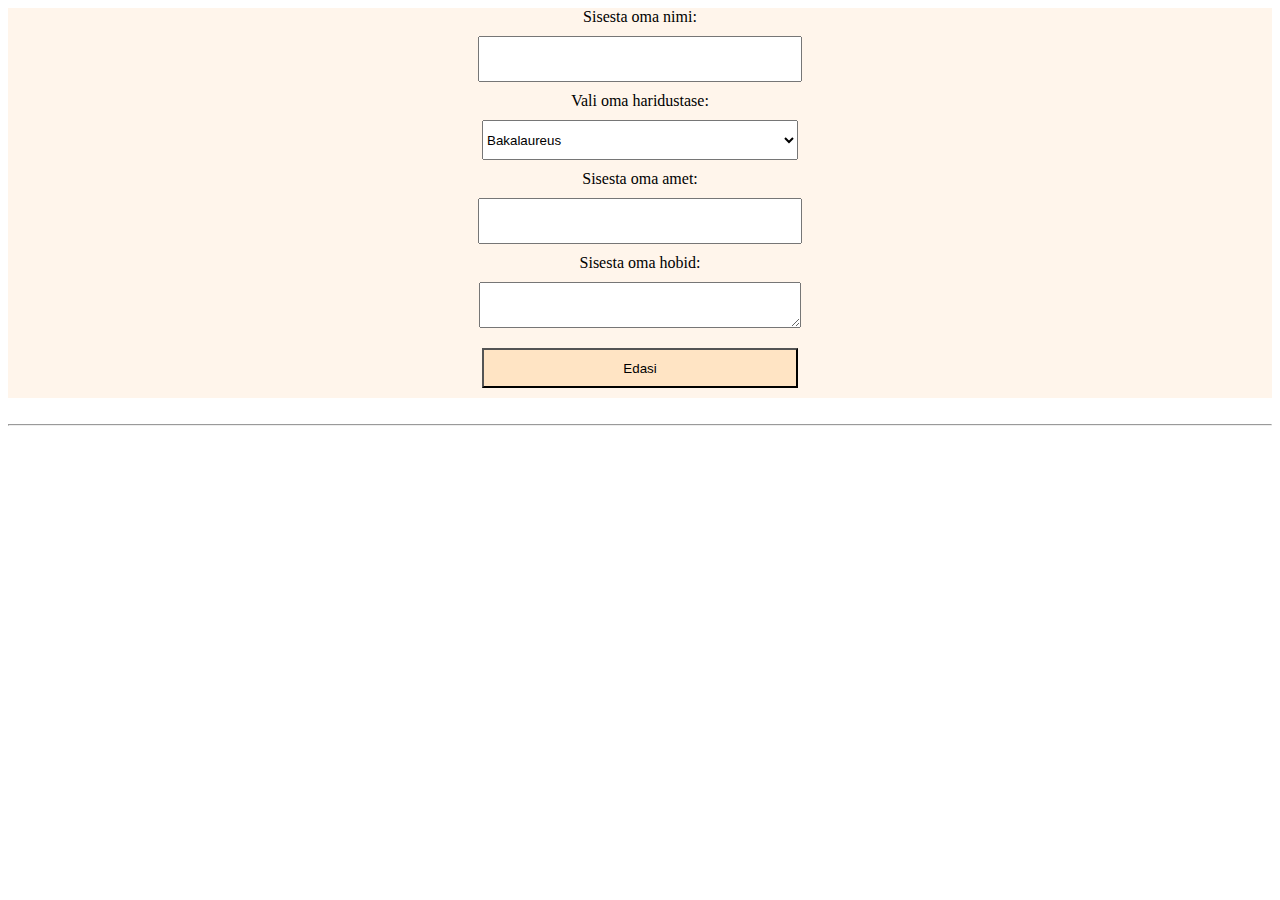
<file: intervjuu/algus/index.html>
<!DOCTYPE html>
<html lang="en">
<head>
    <meta charset="UTF-8">
    <meta http-equiv="X-UA-Compatible" content="IE=edge">
    <meta name="viewport" content="width=device-width, initial-scale=1.0">
    <link rel="stylesheet" href="style.css">
    <script src="script.js" defer></script>
    <title>Document</title>
</head>
<body>
    <div id="main">
        <label for="name">Sisesta oma nimi:</label>
        <input type="text" name="name" id="name">
        <label for="education">Vali oma haridustase:</label>
        <select id="education" name="education">
            <option value="bakalaureus">Bakalaureus</option>
            <option value="magister">Magister</option>
            <option value="doktor">Doktor</option>
            <option value="muu">Muu</option>
        </select>
        <label for="profession">Sisesta oma amet:</label>
        <input type="text" name="profession" id="profession">
        <label for="hobbies">Sisesta oma hobid:</label>
        <textarea type="text" name="hobbies" id="hobbies"></textarea>
    </div>
    <div id="buttonContainer">
        <button onclick="window.location.href='../kysimused/kysimus1'">Edasi</button>
    </div>
    <br><hr>
    <!--
    <div id="technicalContainer">Tehniline pool<br>
        <button id="save">Salvesta andmed</button>
        <button id="load">Laadi andmed</button>
        <button id="delete">Kustuta andmed</button>
    </div>
    <div id="textContainer"> <br> Siia laeme andmed</div>
    -->
</body>
</html>
</file>
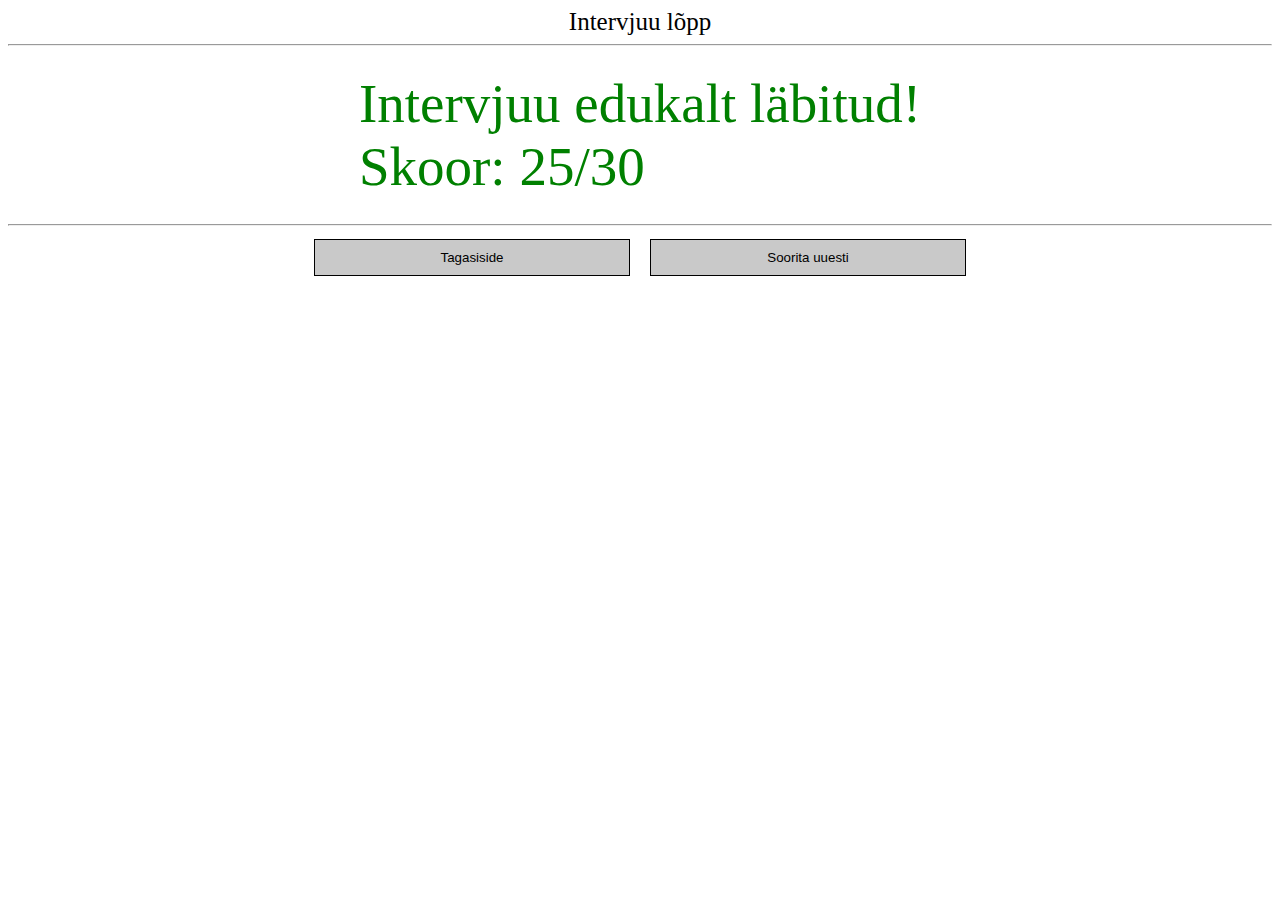
<file: intervjuu/lopp/index.html>
<!DOCTYPE html>
<html lang="en">
<head>
    <meta charset="UTF-8">
    <meta http-equiv="X-UA-Compatible" content="IE=edge">
    <meta name="viewport" content="width=device-width, initial-scale=1.0">
    <link rel="stylesheet" href="style.css">
    <title>Document</title>
</head>
<body>
    <div class="messageContainer">
        <div id="text">
            Intervjuu lõpp
        </div><hr>
        
        <br>
        
    </div>
    <div id="resultContainer">
        Intervjuu edukalt läbitud!
        <br>
        Skoor: 25/30
    </div><br><hr>
    <div id="nextContainer">
        <button onclick="window.location.href='../tagasiside'">Tagasiside</button>
        <button onclick="window.location.href='../kysimused/kysimus1'">Soorita uuesti</button>
    </div>
</body>
</html>
</file>
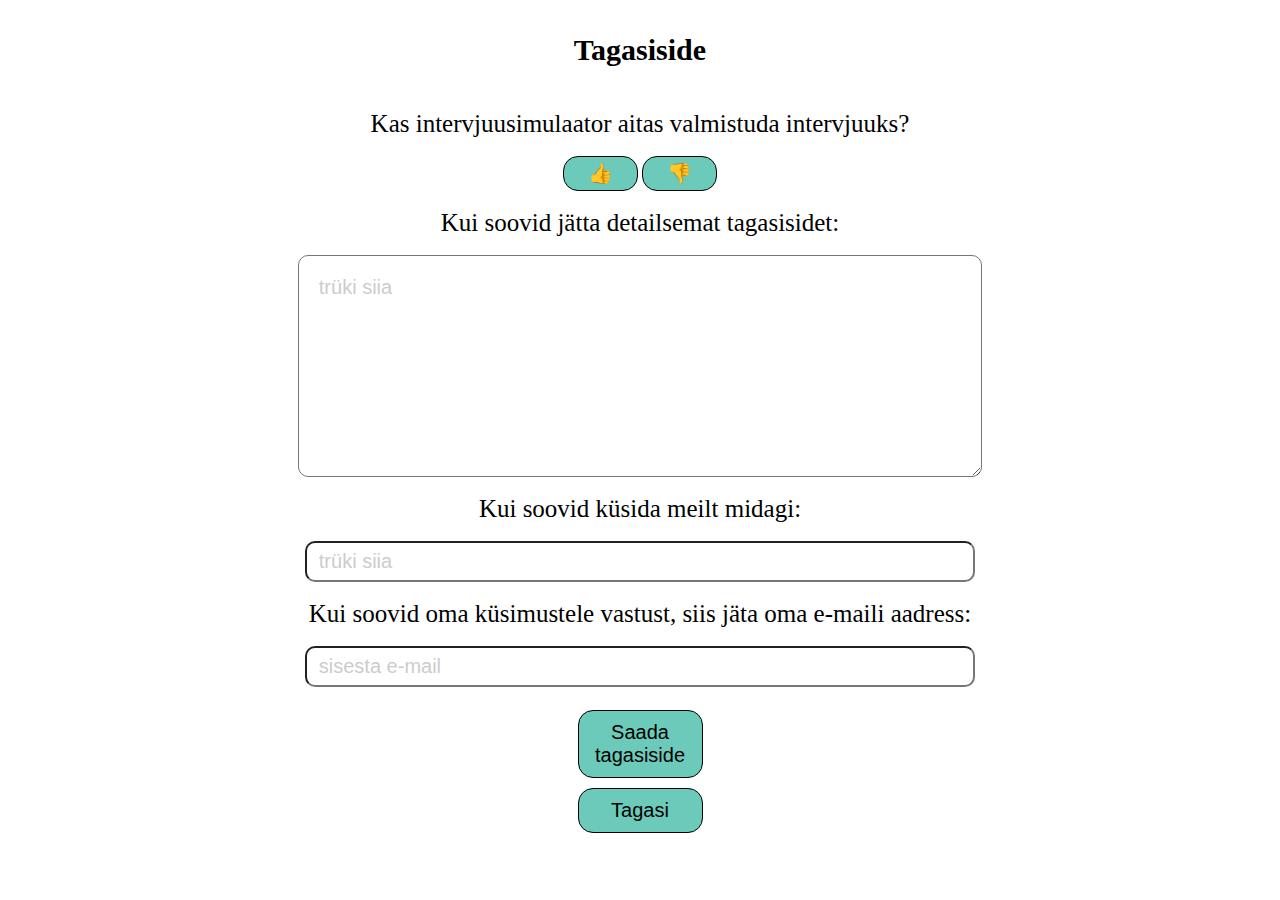
<file: intervjuu/tagasiside/index.html>
<!DOCTYPE html>
<html lang="en">
<head>
    <meta charset="UTF-8">
    <meta http-equiv="X-UA-Compatible" content="IE=edge">
    <meta name="viewport" content="width=device-width, initial-scale=1.0">
    <link rel="stylesheet" href="style.css">
    <title>Tagasiside</title>
</head>
<body>
    <div id="main">
        <h2>Tagasiside</h2>
        <br>
        <label for="overall_feedback" id="overall_feedback">Kas intervjuusimulaator aitas valmistuda intervjuuks? </label>
        <br>
        <div id="feedback_buttons">
        <input type="button" name="like_feedback" id="feedback_button" value="&#128077">
        <input type="button" name="dislike_feedback" id="feedback_button" value="&#128078"></div>
        <br>
        <label for="feedback" id="feedback">Kui soovid jätta detailsemat tagasisidet:</label>
        <br>
        <textarea type="text" name="feedback" id="feedback" placeholder="trüki siia"></textarea>
        <br>
        <label for="question" id="question">Kui soovid küsida meilt midagi:</label>
        <br>
        <input type="text" name="questions" id="questions" placeholder="trüki siia">
        <br>
        <label for="email">Kui soovid oma küsimustele vastust, siis jäta oma e-maili aadress:</label>
        <br>
        <input type="email" name="email" id="email" placeholder="sisesta e-mail">
    </div><br>
    <div id="nextContainer">
        
        <button class="submit_btn" onclick="window.location.href='saadetud'" type="submit" value="Submit">Saada tagasiside</button><br>
        <button class="submit_btn" onclick="window.location.href='../lopp'">Tagasi</button>
    </div>
</body>
</html>
</file>
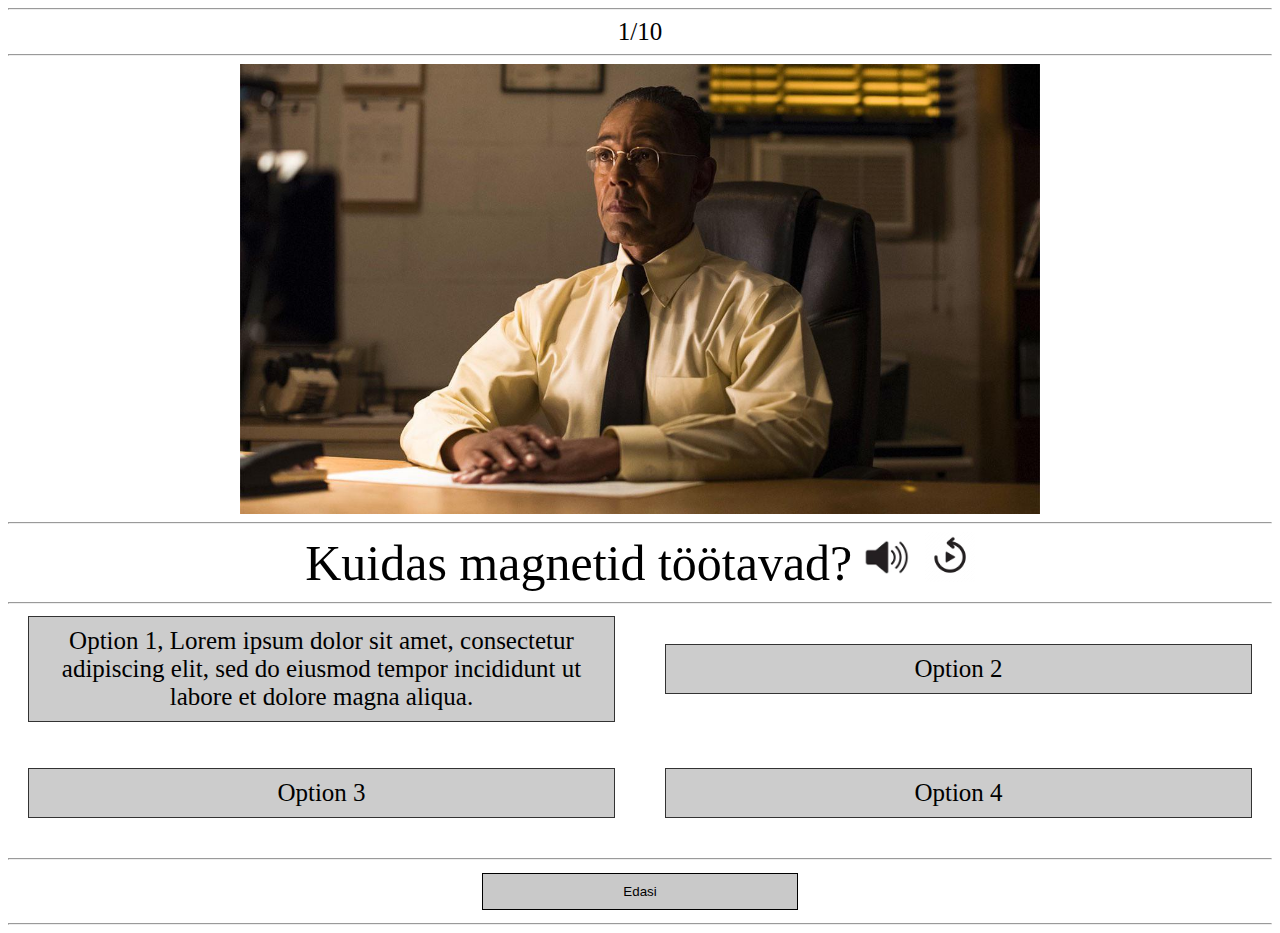
<file: intervjuu/kysimused/kysimus1/index.html>
<!DOCTYPE html>
<html lang="en">
<head>
    <meta charset="UTF-8">
    <meta http-equiv="X-UA-Compatible" content="IE=edge">
    <meta name="viewport" content="width=device-width, initial-scale=1.0">
    <script src="../script.js" defer></script>
    <link rel="stylesheet" href="../style.css">
    <title>1. küsimus</title>
</head>
<body><hr>
    <div id="progressContainer">
        1/10
    </div><hr>
    <div id="displayContainer">
        <img src="../gustavo.jpg" alt="The interviewer"
        width="800"
        height="450">
    </div><hr>
    <div class="questionContainer">
        <div class="center">Kuidas magnetid töötavad?</div>
        <div class="right">
            <mute onclick="enableMute()" type="muteBtn">
                <img src="../speaker_on.png" 
                id="muteImage" 
                width="50" 
                height="50" 
                alt="mute">
            </mute>
            <mute onclick="replay()" type="muteBtn">
                <img src="../replay.png" 
                id="replayImage" 
                width="50" 
                height="50" 
                alt="replay">
            </mute>
        </div>
    </div>
    <hr>
    <div class="optionContainer">
        <input type="radio" name="Option" class="OptionState" id="Option1" value="1"/>
        <label class="Option" for="Option1">Option 1, Lorem ipsum dolor sit amet, consectetur adipiscing elit, sed do eiusmod tempor incididunt ut labore et dolore magna aliqua.</label>
        <input type="radio" name="Option" class="OptionState" id="Option2" value="2"/>
        <label class="Option" for="Option2">Option 2</label>
        <input type="radio" name="Option" class="OptionState" id="Option3" value="3"/>
        <label class="Option" for="Option3">Option 3</label>
        <input type="radio" name="Option" class="OptionState" id="Option4" value="4"/>
        <label class="Option" for="Option4">Option 4</label>
    </div>
    <hr>
    <div id="nextContainer">
        <button onclick="window.location.href='../kysimus2'">Edasi</button>
    </div><hr>
</body>
</html>
</file>
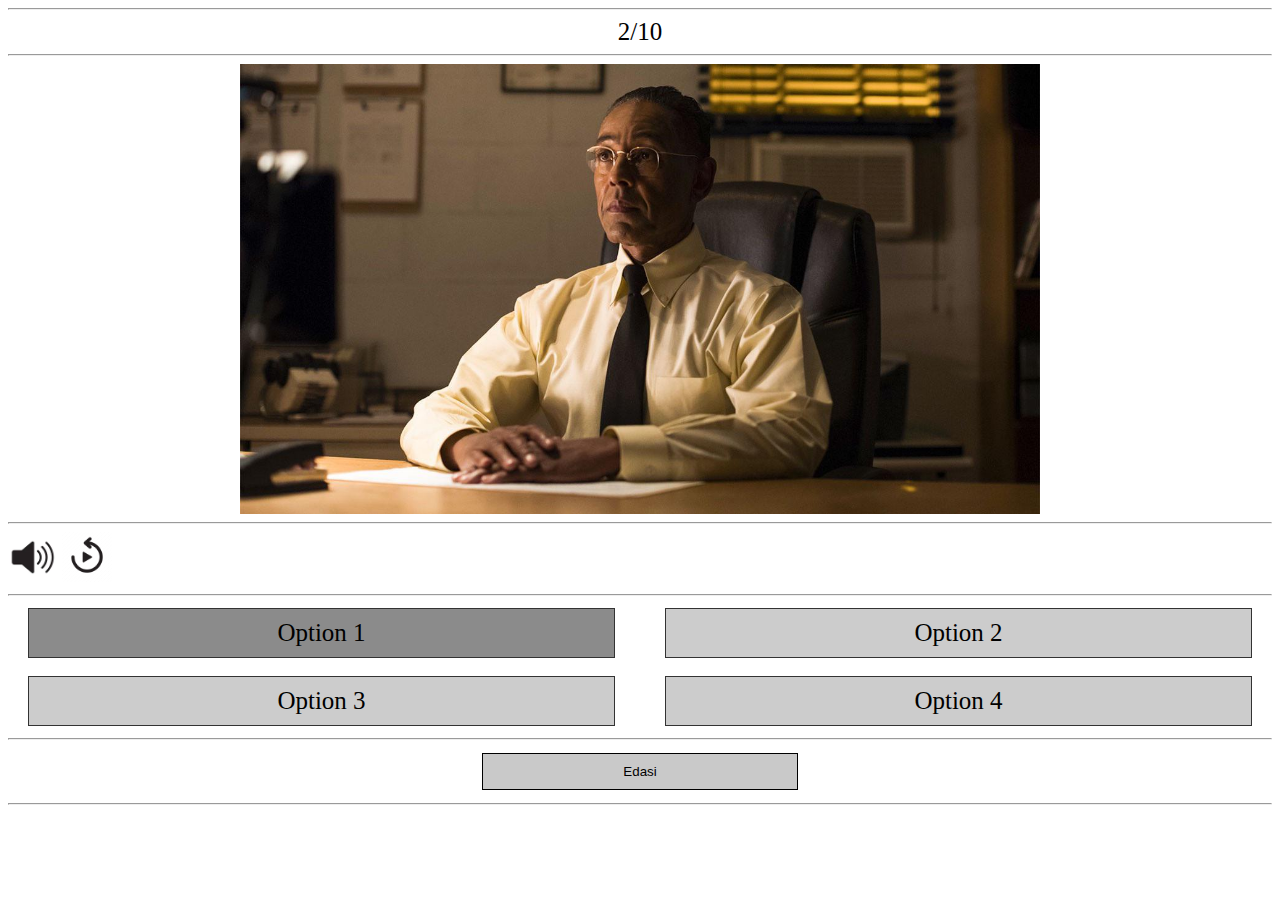
<file: intervjuu/kysimused/kysimus2/index.html>
<!DOCTYPE html>
<html lang="en">
<head>
    <meta charset="UTF-8">
    <meta http-equiv="X-UA-Compatible" content="IE=edge">
    <meta name="viewport" content="width=device-width, initial-scale=1.0">
    <link rel="stylesheet" href="../style.css">
    <title>2. küsimus</title>
</head>
<body><hr>
    <div id="progressContainer">
        2/10
    </div><hr>
    <div id="displayContainer">
        <img src="../gustavo.jpg" alt="The interviewer"
        width="800"
        height="450">
    </div><hr>
    <div id="muteReplayContainer">
        <mute onclick="enableMute()" type="muteBtn">
            <img src="../speaker_on.png" 
            width="50" 
            height="50" 
            alt="mute" id="muteBtn">
        </mute>
        <mute onclick="replay()" type="muteBtn">
            <img src="../replay.png" 
            width="50" 
            height="50" 
            alt="replay" id="muteBtn">
        </mute>
    </div>
    <hr>
    <div class="optionContainer">
        <input type="radio" name="Option" class="OptionState" checked id="Option1" value="1"/>
        <label class="Option" for="Option1">Option 1</label>
        <input type="radio" name="Option" class="OptionState" id="Option2" value="2"/>
        <label class="Option" for="Option2">Option 2</label>
        <input type="radio" name="Option" class="OptionState" id="Option3" value="3"/>
        <label class="Option" for="Option3">Option 3</label>
        <input type="radio" name="Option" class="OptionState" id="Option4" value="4"/>
        <label class="Option" for="Option4">Option 4</label>
    </div>
    <hr>
    <div id="nextContainer">
        <button onclick="window.location.href='../../lopp'">Edasi</button>
    </div><hr>
</body>
</html>
</file>
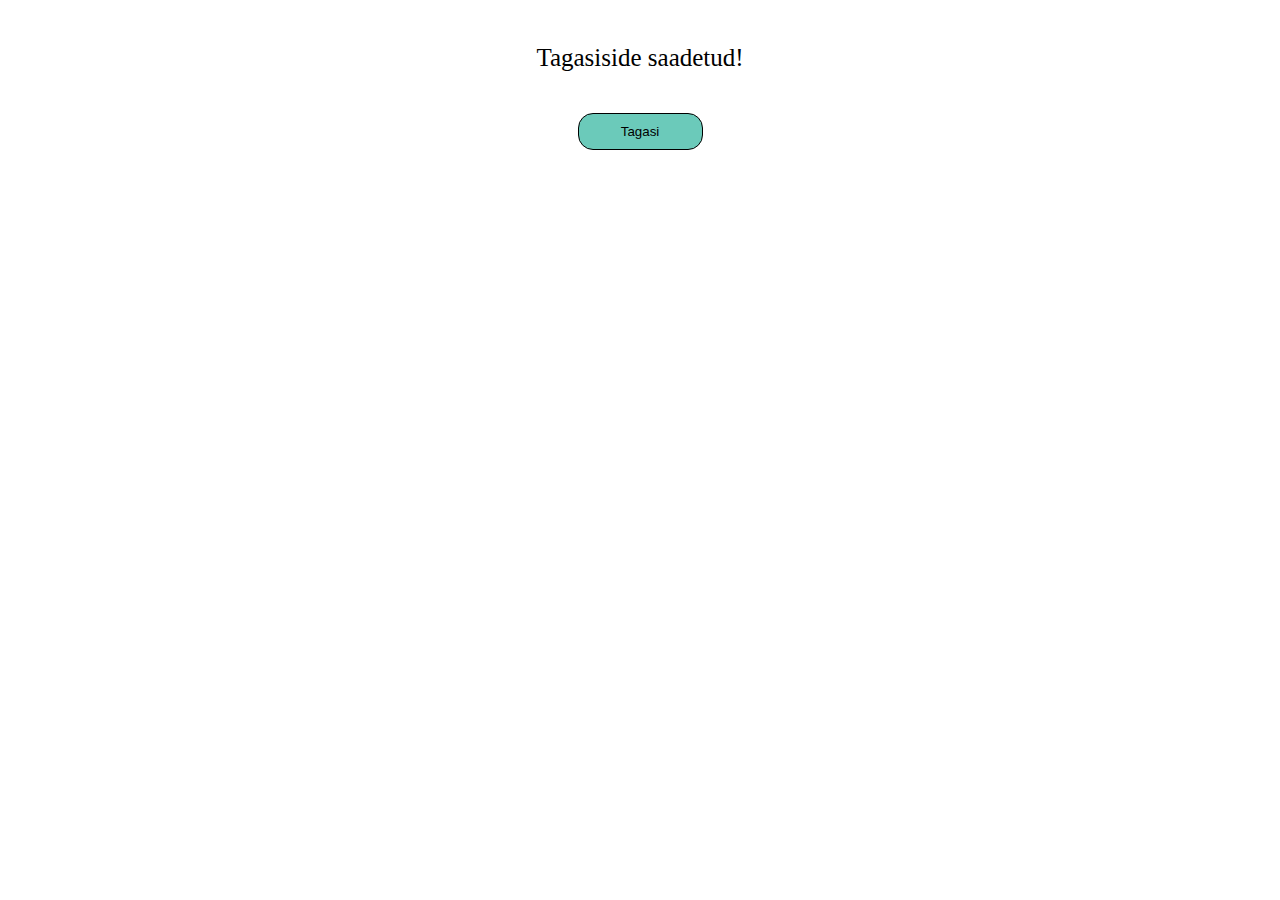
<file: intervjuu/tagasiside/saadetud/index.html>
<!DOCTYPE html>
<html lang="en">
<head>
    <meta charset="UTF-8">
    <meta http-equiv="X-UA-Compatible" content="IE=edge">
    <meta name="viewport" content="width=device-width, initial-scale=1.0">
    <link rel="stylesheet" href="../style.css">
    <title>Tagasiside saadetud</title>
</head>
<body>
    <div id="main">
        <br><br><label>Tagasiside saadetud!</label>
        
    </div><br>
    <div id="nextContainer">
        
        <br>
        <button onclick="window.location.href='../../lopp'">Tagasi</button>
    </div>
</body>
</html>
</file>
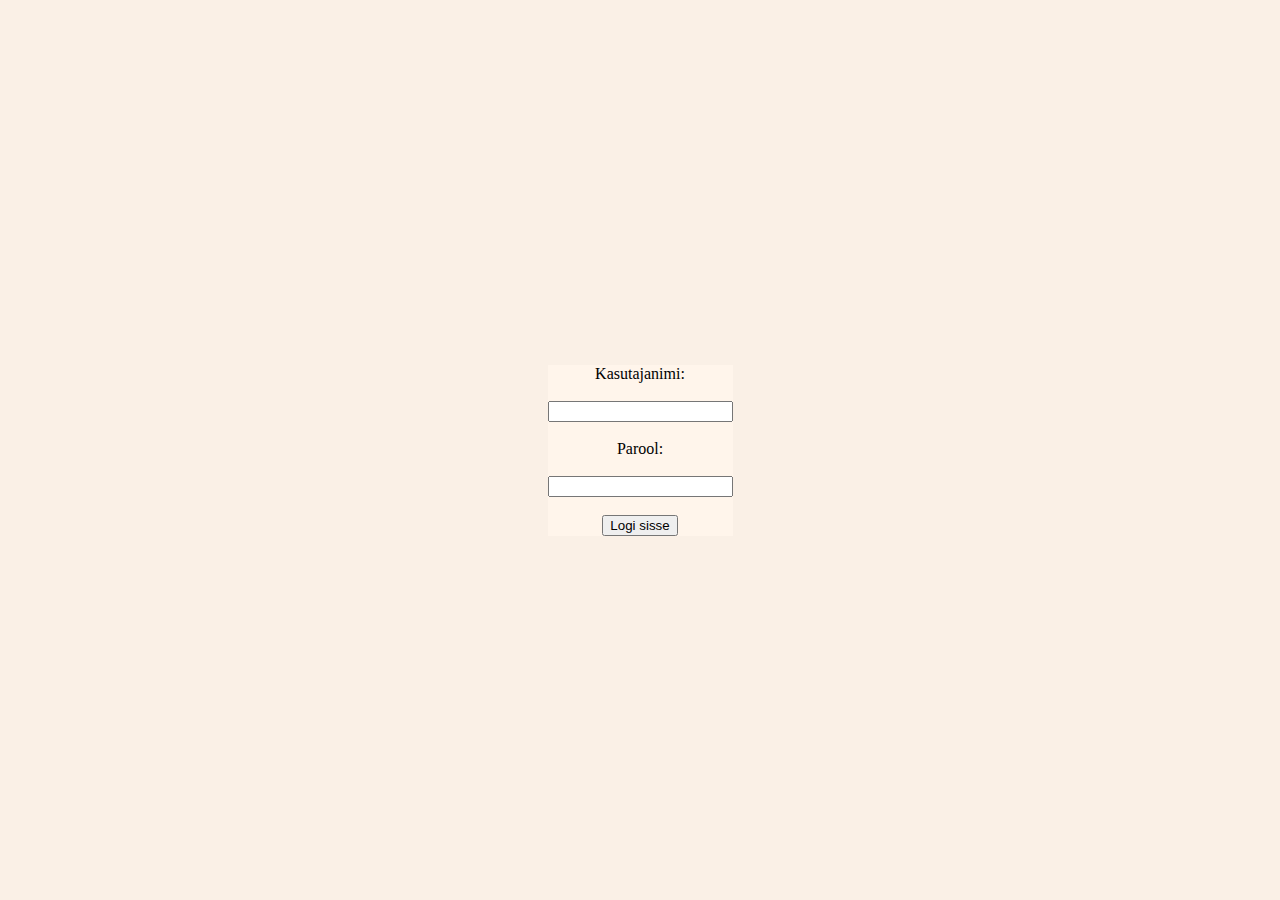
<file: logi_sisse.html>
<!DOCTYPE html>
<html lang="en">
<head>
    <meta charset="UTF-8">
    <meta http-equiv="X-UA-Compatible" content="IE=edge">
    <meta name="viewport" content="width=device-width, initial-scale=1.0">
    <link rel="stylesheet" href="logi_sisse.css">
    <title>Logi sisse</title>
</head>
<body>
    <div id="main">
        <label for="username">Kasutajanimi:</label><br>
        <input type="text" name="username" id="username"><br>
        <label for="password">Parool:</label><br>
        <input type="password" name="password" id="password"><br>
        <button onclick="window.location.href='sisse_logitud.html'">Logi sisse</button>
    </div>
</body>
</html>
</file>
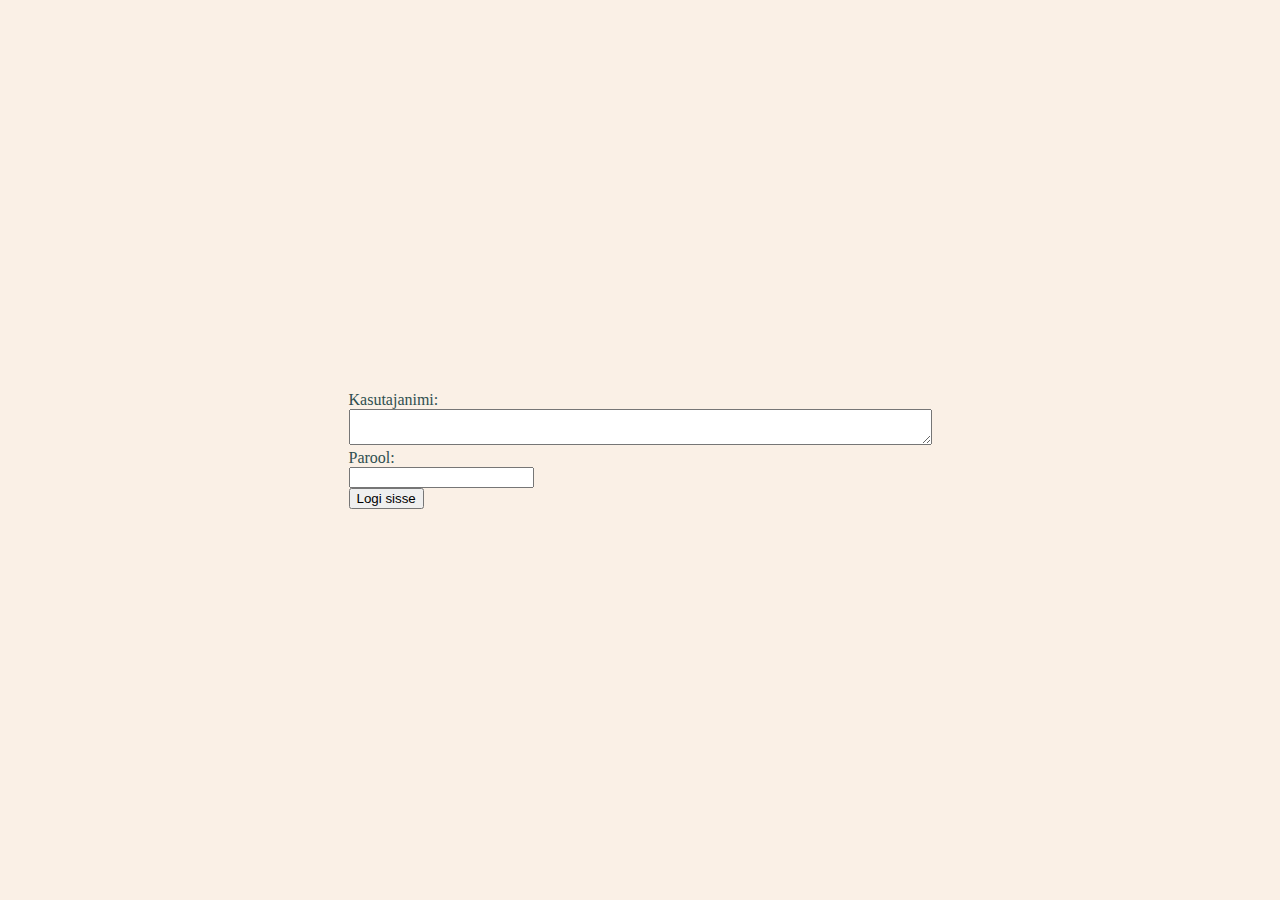
<file: logi_sisse2.html>
<!DOCTYPE html>
<html lang="en">
<head>
    <meta charset="UTF-8">
    <meta http-equiv="X-UA-Compatible" content="IE=edge">
    <meta name="viewport" content="width=device-width, initial-scale=1.0">
    <link rel="stylesheet" href="logi_sisse.css">
    <title>Logi sisse</title>
</head>
<body>
    <div>
        <label for="username">Kasutajanimi:</label><br>
        <textarea id="comment_input" name="comment_input" cols="70" rows="2"></textarea><br>
        <label for="password">Parool:</label><br>
        <input type="text" name="password" id="password"><br>
        <button onclick="window.location.href='sisse_logitud.html'">Logi sisse</button>
    </div>
</body>
</html>
</file>
<file: intervjuu/algus/style.css>
#main, #buttonContainer, #textContainer, #technicalContainer {
    display: flex;
    justify-content: column;
    align-items: center;
    flex-direction: column;
    color: black;
    background-color: rgb(255, 245, 235);
}
.feedbackContainer {
    display: flex;
    justify-content: column;
    align-items: center;
    flex-direction: column;
}

button, input, select, textarea {
    width: 25%;
    height: 40px;
    margin: 10px;
}

button {
    background-color: bisque;
    font: bold;
}
button:hover {
    cursor: pointer;
    background-color: rgb(255, 184, 96);
}
</file>
<file: intervjuu/lopp/style.css>
button {
    width: 25%;
    padding: 10px;
    margin: 5px;
    background-color: #c9c9c9;
    border: 1px solid #000000;
    cursor: pointer;
}

button:hover, input:hover {
    background-color: #5f5f5f;
}

#text {
    display: flex;
    justify-content: center;
    align-items: center;
    font-size: 25px;
    grid-template-columns: 1fr 1fr;
    grid-template-rows: auto auto;
    gap: 10px;
}

#resultContainer {
    display: flex;
    justify-content: center;
    align-items: center;
    font-size: 55px;
    grid-template-columns: 1fr 1fr;
    grid-template-rows: auto auto;
    gap: 10px;
    color: green;
}

#nextContainer {
    display: flex;
    justify-content: center;
    align-items: center;
    font-size: 55px;
    grid-template-columns: 1fr 1fr;
    grid-template-rows: auto auto;
    gap: 10px;
}
</file>
<file: intervjuu/tagasiside/style.css>
.messageContainer {
    display: flex;
    justify-content: center;
    align-items: center;
    font-size: 25px;
    grid-template-columns: 1fr 1fr;
    grid-template-rows: auto auto;
    gap: 10px;
    color: black;
}

button {
    padding: 10px;
    margin: 5px;
    background-color: #6bcaba;
    border: 1px solid #000000;
    cursor: pointer;
    width: 125px;
    border-radius: 15px;
}

#feedback_button {
    background-color: #6bcaba;
    border: 1px solid #000000;
    cursor: pointer;
    width: 75px;
    border-radius: 15px;
}

input[type=button]:focus{
    outline: 3px solid #000000;
}
  

input, textarea {
    height: 35px;
    font-size: 20px;
    width: 100%;
}

input[type=button]:hover{
    background-color: #bce7e0;
    cursor: pointer;
}

button:hover {
    background-color: #bce7e0;
    cursor: pointer;
}

body, #main {
    display: flex;
    justify-content: column;
    align-items: center;
    font-family: 'Times New Roman', Times, serif;
    flex-direction: column;
    color: black;
    background-color: #FFFFFF;
}

#feedback_buttons {
    display: inline-block;
}

textarea {
    height: 250px;
}

text {
    padding: 10px;
    text-align: center;
    justify-content: center;
}

label {
    font-size: 25px;
}

h2 {
    font-size: 30px;
}

input::placeholder, textarea::placeholder {
    font: 20px sans-serif;
    padding: 10px;
    color: #ccc;
}

input, textarea{
    border-radius: 10px;
}

.submit_btn{
    font-size: 20px;
    
}

textarea {
    max-height: 200px;
    padding: 10px;
    line-height: 1.5;
  }
</file>
<file: intervjuu/kysimused/style.css>
button {
    width: 25%;
    padding: 10px;
    margin: 5px;
    background-color: #c9c9c9;
    border: 1px solid #000000;
    cursor: pointer;
}

button:hover, input:hover {
    background-color: #5f5f5f;
}

#muteImage:hover, #replayImage:hover {
    cursor: pointer;
}

.OptionState{
    display:none
}      /* valikvastuse nupp */
.Option{
    margin: auto;
    text-align: center;
    height: auto;
    width: 90%;
    padding:10px; 
    margin:4px; 
    background:#CCC; 
    border:1px solid #333; 
    cursor:pointer;
    font-size: 25px;
}
.OptionState:checked + .Option{
    background:#8b8b8b;
}

.optionContainer {              /* valikvastuste asetus */
    display: grid;
  grid-template-columns: repeat(2, 1fr); /* Two columns with equal width */
  grid-template-rows: repeat(2, 1fr); /* Two rows with equal height */
  grid-gap: 10px; /* Gap between grid items */
  justify-items: center; /* Center items horizontally */
  align-items: center; /* Center items vertically */
}

#nextContainer, .questionContainer {
    display: flex;
    justify-content: center;
    align-items: center;
    grid-template-columns: 1fr 1fr;
    grid-template-rows: auto auto;
    gap: 10px;
    font-size: 50px;
}

.questionContainer {
    display: flex;
    align-items: center;
    justify-content: center;
}
div > .questionContainer {
    margin: 0 15px;
    flex: 0 0 auto;
}

  
.buttonContainer button {       /* alumised nupud (edasi, heli) */
    display: flex;
    justify-content: center;
    align-items: center;
    width: 25%;
    height: 100%;
}

#resultContainer {
    display: flex;
    justify-content: center;
    align-items: center;
    font-size: 55px;
    grid-template-columns: 1fr 1fr;
    grid-template-rows: auto auto;
    gap: 10px;
    color: green;
}
/*Useless*/
.messageContainer text {
    display: flex;
    justify-content: center;
    align-items: center;
    text-align: center;
    color: green;
}
  
#main, #displayContainer, #progressContainer {
    display: flex;
    justify-content: center;
    align-items: center;
    font-size: 25px;
}
#main {
    display: flex;
    justify-content: center;
    align-items: center;
    display: grid;
    grid-template-columns: 1fr 1fr;
    grid-template-rows: auto auto;
    gap: 10px;
}

.feedbackContainer {
    display: flex;
    justify-content: column;
    align-items: center;
    flex-direction: column;
}
</file>
<file: logi_sisse.css>
html, body {
    height: 100%;
}

html {
    display: table;
    margin: auto;
}

body {
    background-color: Linen;
	color: DarkSlateGrey;
    display: table-cell;
    vertical-align: middle;
}

#main  {
    display: flex;
    justify-content: column;
    align-items: center;
    flex-direction: column;
    color: black;
    background-color: rgb(255, 245, 235);
}
</file>
